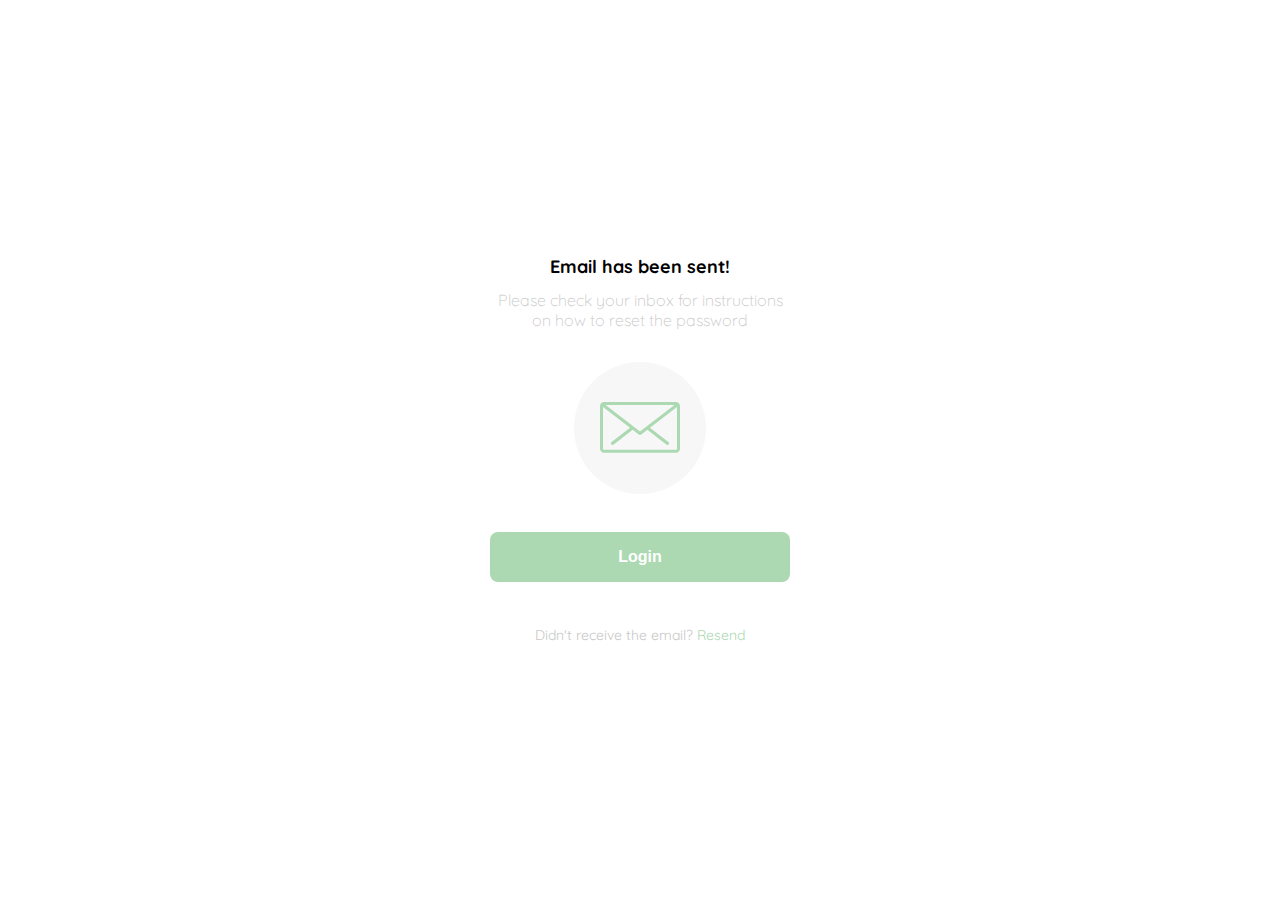
<file: email.html>
<!DOCTYPE html>
<html lang="en">
  <head>
    <meta charset="UTF-8" />
    <meta http-equiv="X-UA-Compatible" content="IE=edge" />
    <meta name="viewport" content="width=device-width, initial-scale=1.0" />
    <title>Document</title>
    <link rel="preconnect" href="https://fonts.googleapis.com" />
    <link rel="preconnect" href="https://fonts.gstatic.com" crossorigin />
    <link
      href="https://fonts.googleapis.com/css2?family=Quicksand:wght@300;500;700&display=swap"
      rel="stylesheet"
    />
    <link rel="stylesheet" href="style.css" />
  </head>
  <body>
    <div class="login">
      <div class="form-container-email">
        <img
          src="./assets/YardSale_Logos/logo_yard_sale.svg"
          alt="logo"
          class="logo"
        />

        <h1 class="title">Email has been sent!</h1>
        <p class="subtitle">
          Please check your inbox for instructions on how to reset the password
        </p>
        <div class="email-image">
          <img src="./assets/YardSale_Icons/email.svg" alt="email" />
        </div>

        <button class="primary-button login-button">Login</button>
        <p class="resend">
            <span>Didn't receive the email?</span>
            <a href="/">Resend</a>
        </p>
      </div>
    </div>
  </body>
</html>
</file>
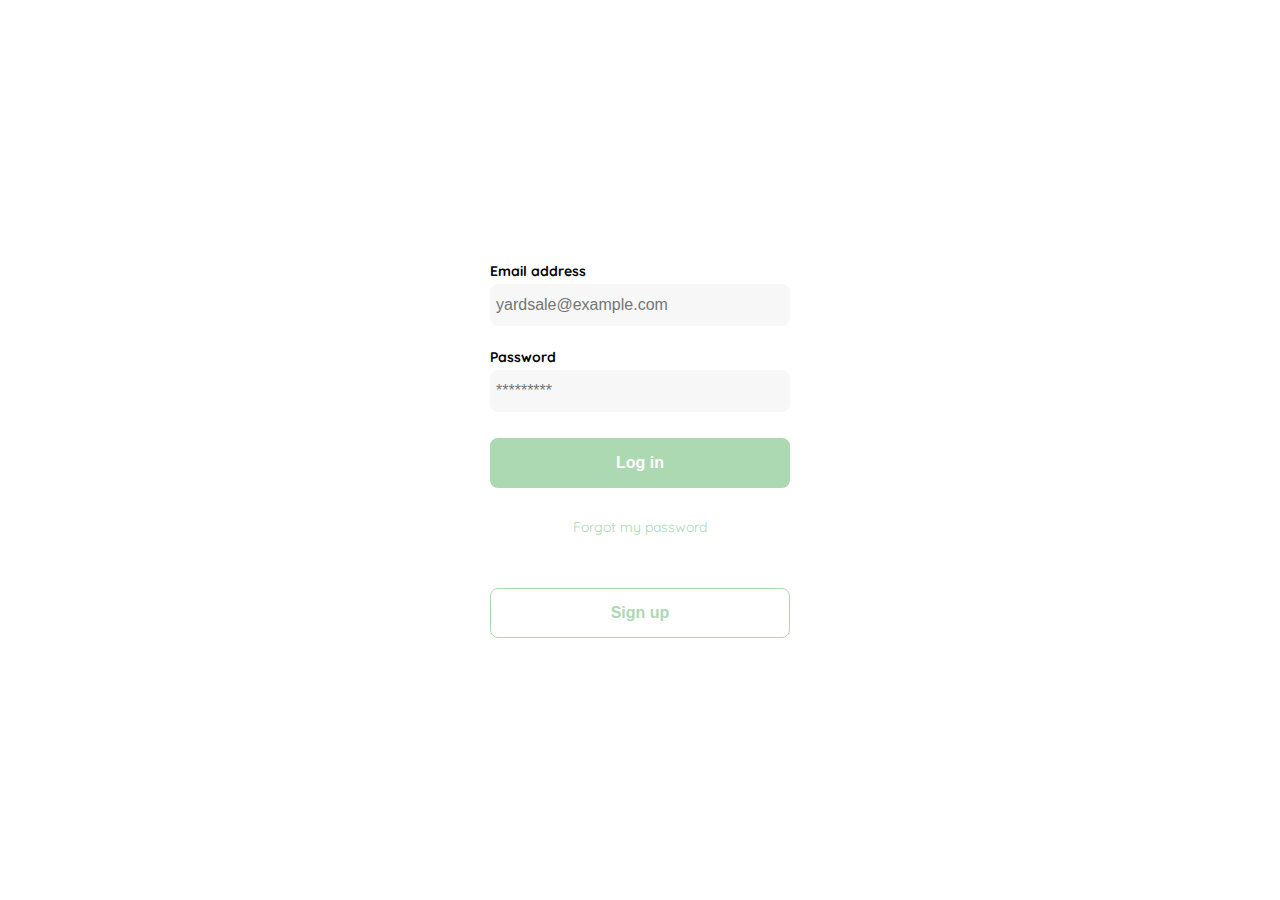
<file: login.html>
<!DOCTYPE html>
<html lang="en">
  <head>
    <meta charset="UTF-8" />
    <meta http-equiv="X-UA-Compatible" content="IE=edge" />
    <meta name="viewport" content="width=device-width, initial-scale=1.0" />
    <title>Document</title>
    <link rel="preconnect" href="https://fonts.googleapis.com" />
    <link rel="preconnect" href="https://fonts.gstatic.com" crossorigin />
    <link
      href="https://fonts.googleapis.com/css2?family=Quicksand:wght@300;500;700&display=swap"
      rel="stylesheet"
    />
    <link rel="stylesheet" href="style.css" />
  </head>
  <body>
    <div class="login">
      <div class="form-container">
        <img
          src="./assets/YardSale_Logos/logo_yard_sale.svg"
          alt="logo"
          class="logo"
        />

        <form action="/" class="form">
          <label for="email" class="label">Email address</label>
          <input
            type="email"
            id="email"
            placeholder="yardsale@example.com"
            class="input input-email"
          />
          <label for="password" class="label">Password</label>
          <input
            type="password"
            id="password"
            placeholder="*********"
            class="input input-password"
          />
          <input
            type="submit"
            value="Log in"
            class="primary-button login-button"
          />
          <a href="/">Forgot my password</a>
        </form>
        <button class="secondary-button signup-button">Sign up</button>
      </div>
    </div>
  </body>
</html>
</file>
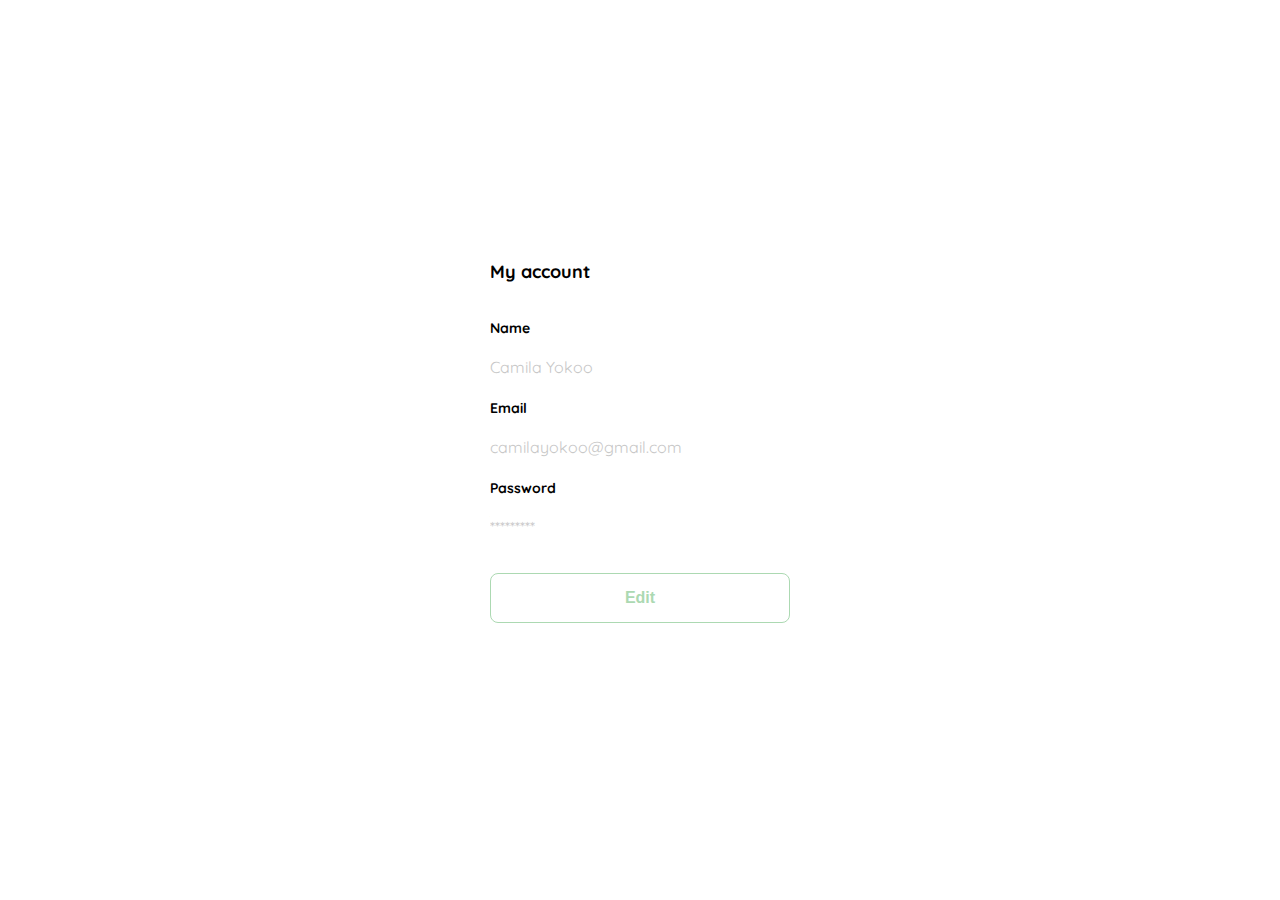
<file: mi-cuenta-edit.html>
<!DOCTYPE html>
<html lang="en">
  <head>
    <meta charset="UTF-8" />
    <meta http-equiv="X-UA-Compatible" content="IE=edge" />
    <meta name="viewport" content="width=device-width, initial-scale=1.0" />
    <title>Document</title>
    <link rel="preconnect" href="https://fonts.googleapis.com" />
    <link rel="preconnect" href="https://fonts.gstatic.com" crossorigin />
    <link
      href="https://fonts.googleapis.com/css2?family=Quicksand:wght@300;500;700&display=swap"
      rel="stylesheet"
    />
    <link rel="stylesheet" href="style.css" />
  </head>
  <body>
    <div class="login">
      <div class="form-container">
        <h1 class="title-account">My account</h1>

        <form action="/" class="form">
          <label for="name" class="label">Name</label>
          <p class="value">Camila Yokoo</p>
          <label for="email" class="label">Email</label>
          <p class="value">camilayokoo@gmail.com</p>
          <label for="password" class="label">Password</label>
          <p class="value">*********</p>
          <input
            type="submit"
            value="Edit"
            class="secondary-button login-button"
          />
        </form>
      </div>
    </div>
  </body>
</html>
</file>
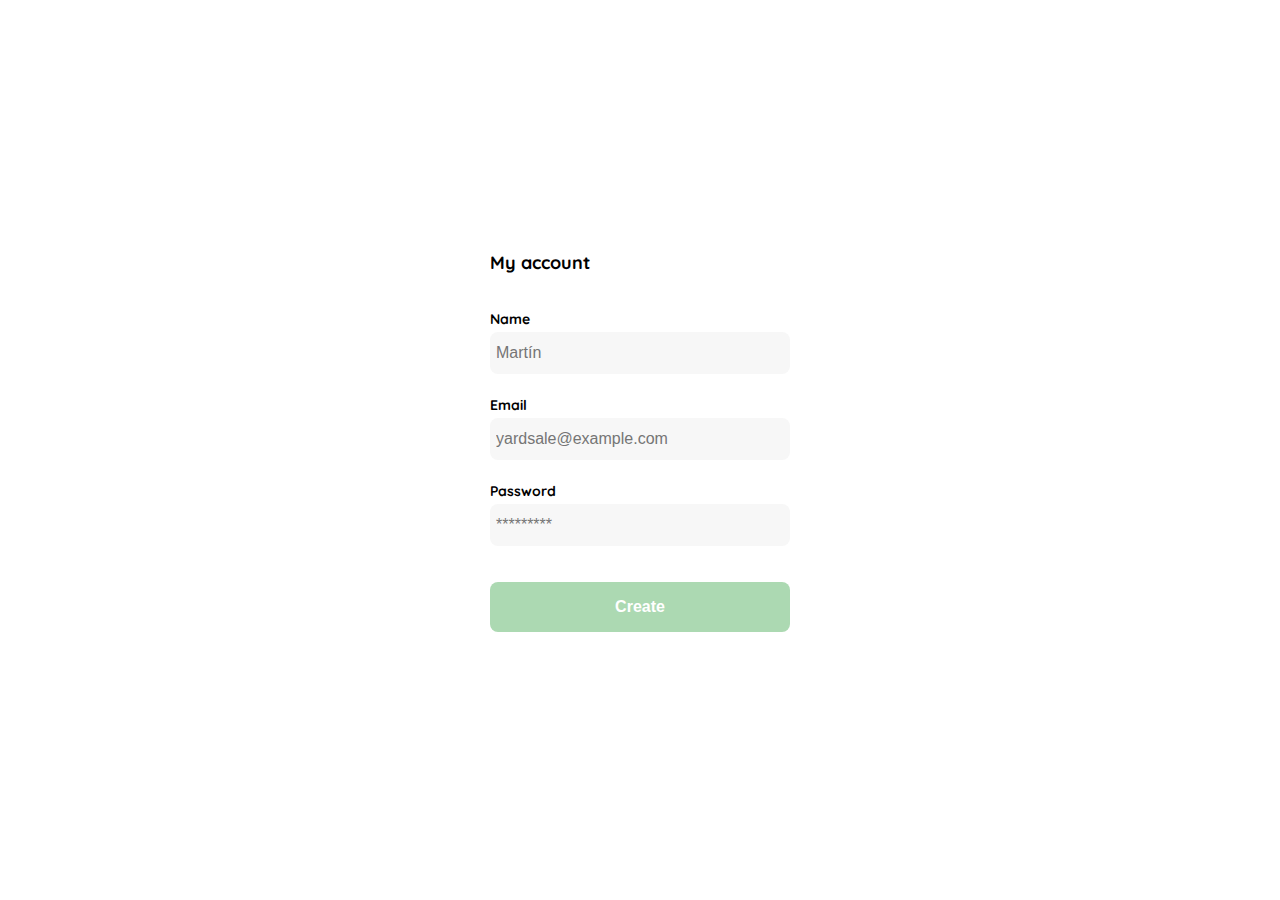
<file: mi-cuenta.html>
<!DOCTYPE html>
<html lang="en">
  <head>
    <meta charset="UTF-8" />
    <meta http-equiv="X-UA-Compatible" content="IE=edge" />
    <meta name="viewport" content="width=device-width, initial-scale=1.0" />
    <title>Document</title>
    <link rel="preconnect" href="https://fonts.googleapis.com" />
    <link rel="preconnect" href="https://fonts.gstatic.com" crossorigin />
    <link
      href="https://fonts.googleapis.com/css2?family=Quicksand:wght@300;500;700&display=swap"
      rel="stylesheet"
    />
    <link rel="stylesheet" href="style.css" />
  </head>
  <body>
    <div class="login">
      <div class="form-container">
        <h1 class="title-account">My account</h1>

        <form action="/" class="form">
          <label for="name" class="label">Name</label>
          <input
            type="text"
            id="name"
            placeholder="Martín"
            class="input input-name"
          />
          <label for="email" class="label">Email</label>
          <input
            type="email"
            id="email"
            placeholder="yardsale@example.com"
            class="input input-email-account"
          />
          <label for="password" class="label">Password</label>
          <input
            type="password"
            id="password"
            placeholder="*********"
            class="input input-password-account"
          />
          <input
            type="submit"
            value="Create"
            class="primary-button login-button"
          />
        </form>
      </div>
    </div>
  </body>
</html>
</file>
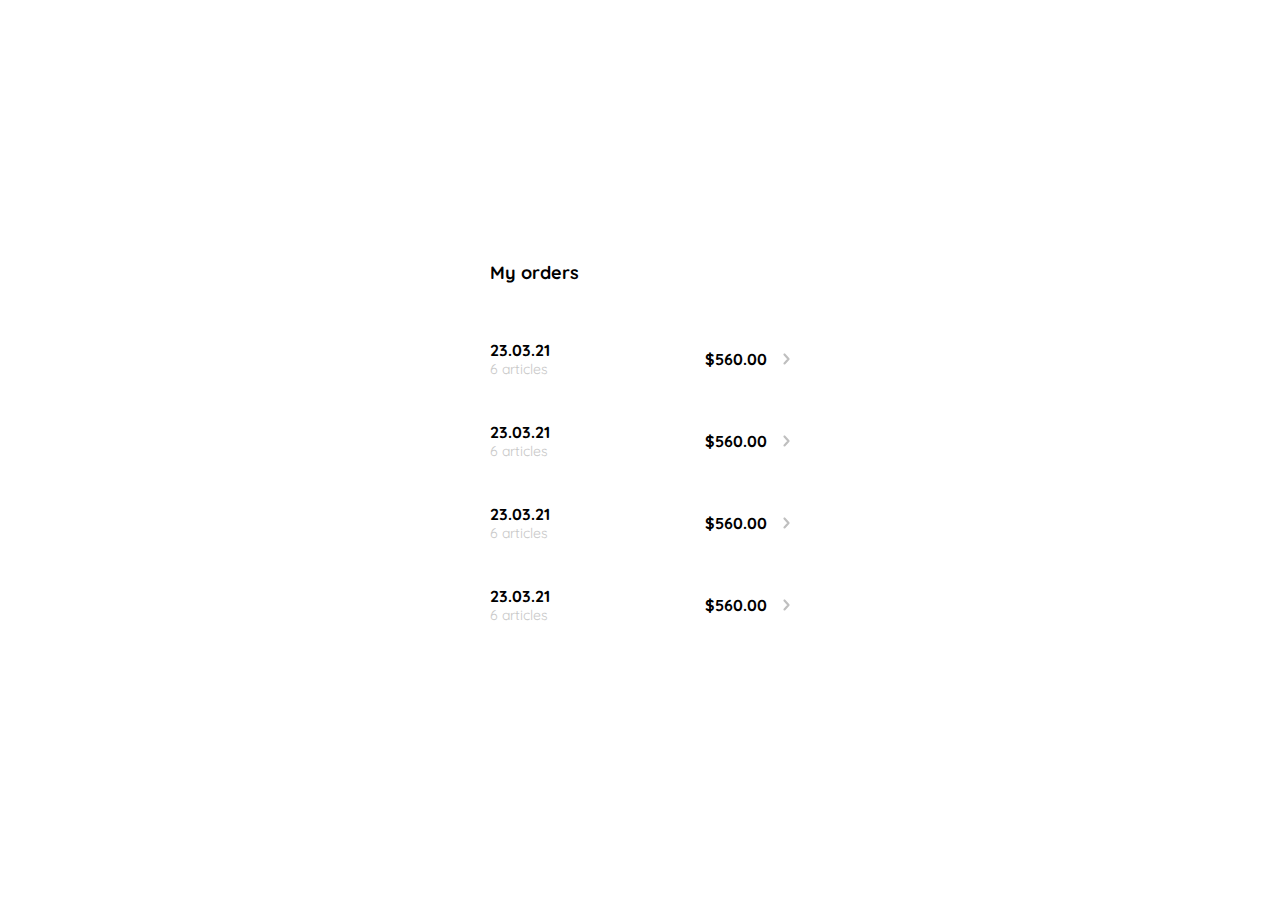
<file: mis-ordenes.html>
<!DOCTYPE html>
<html lang="en">
  <head>
    <meta charset="UTF-8" />
    <meta http-equiv="X-UA-Compatible" content="IE=edge" />
    <meta name="viewport" content="width=device-width, initial-scale=1.0" />
    <title>Document</title>
    <link rel="preconnect" href="https://fonts.googleapis.com" />
    <link rel="preconnect" href="https://fonts.gstatic.com" crossorigin />
    <link
      href="https://fonts.googleapis.com/css2?family=Quicksand:wght@300;500;700&display=swap"
      rel="stylesheet"
    />
    <link rel="stylesheet" href="style.css" />
  </head>
  <body>
    <div class="my-order">
      <div class="my-order-container">
        <h1 class="order-title">My orders</h1>
        <div class="my-order-content">
          <div class="order-2">
            <p>
              <span>23.03.21</span>
              <span>6 articles</span>
            </p>
            <p>$560.00</p>
            <img src="./assets/YardSale_Icons/flechita.svg" alt="arrow">
          </div>
          <div class="order-2">
            <p>
              <span>23.03.21</span>
              <span>6 articles</span>
            </p>
            <p>$560.00</p>
            <img src="./assets/YardSale_Icons/flechita.svg" alt="arrow">
          </div>
          <div class="order-2">
            <p>
              <span>23.03.21</span>
              <span>6 articles</span>
            </p>
            <p>$560.00</p>
            <img src="./assets/YardSale_Icons/flechita.svg" alt="arrow">
          </div>
          <div class="order-2">
            <p>
              <span>23.03.21</span>
              <span>6 articles</span>
            </p>
            <p>$560.00</p>
            <img src="./assets/YardSale_Icons/flechita.svg" alt="arrow">
          </div>
        </div>
      </div>
    </div>
  </body>
</html>
</file>
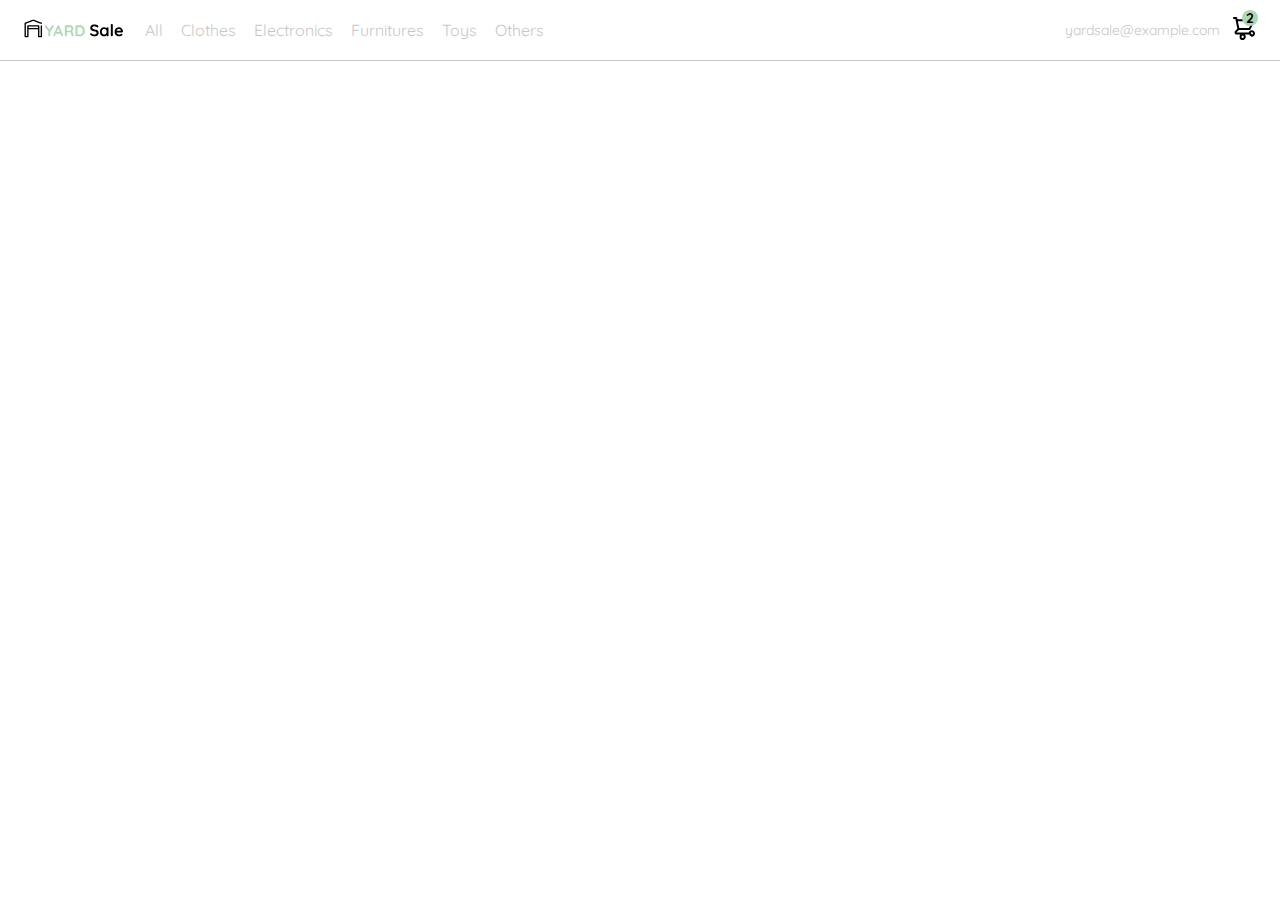
<file: navbar.html>
<!DOCTYPE html>
<html lang="en">
  <head>
    <meta charset="UTF-8" />
    <meta http-equiv="X-UA-Compatible" content="IE=edge" />
    <meta name="viewport" content="width=device-width, initial-scale=1.0" />
    <title>Document</title>
    <link rel="preconnect" href="https://fonts.googleapis.com" />
    <link rel="preconnect" href="https://fonts.gstatic.com" crossorigin />
    <link
      href="https://fonts.googleapis.com/css2?family=Quicksand:wght@300;500;700&display=swap"
      rel="stylesheet"
    />
    <link rel="stylesheet" href="style.css" />
  </head>
  <body>
    <nav>
      <img
        src="./assets/YardSale_Icons/icon_menu.svg"
        alt="menu"
        class="menu"
      />
      <div class="navbar-left">
        <img
          src="./assets/YardSale_Logos/logo_yard_sale.svg"
          alt="logo"
          class="logo-navbar"
        />
        <ul>
          <li>
            <a href="/">All</a>
          </li>
          <li>
            <a href="/">Clothes</a>
          </li>
          <li>
            <a href="/">Electronics</a>
          </li>
          <li>
            <a href="/">Furnitures</a>
          </li>
          <li>
            <a href="/">Toys</a>
          </li>
          <li>
            <a href="/">Others</a>
          </li>
        </ul>
      </div>
      <div class="navbar-right">
        <ul>
          <li class="navbar-email">yardsale@example.com</li>
          <li class="navbar-shopping-cart">
            <img
              src="./assets/YardSale_Icons/icon_shopping_cart.svg"
              alt="shoping cart"
            />
            <div>2</div>
          </li>
        </ul>
      </div>
    </nav>
  </body>
</html>
</file>
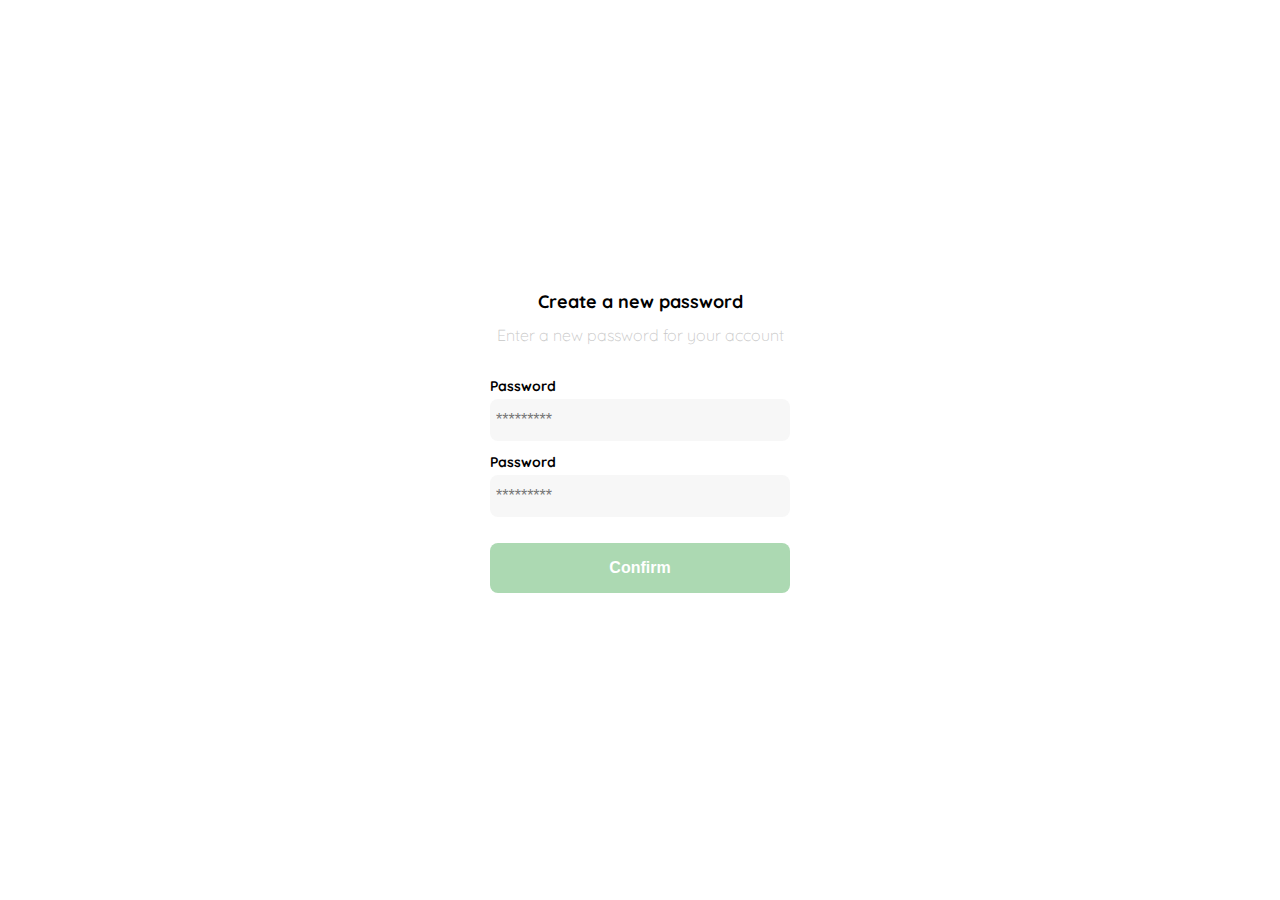
<file: password.html>
<!DOCTYPE html>
<html lang="en">
  <head>
    <meta charset="UTF-8" />
    <meta http-equiv="X-UA-Compatible" content="IE=edge" />
    <meta name="viewport" content="width=device-width, initial-scale=1.0" />
    <title>Document</title>
    <link rel="preconnect" href="https://fonts.googleapis.com" />
    <link rel="preconnect" href="https://fonts.gstatic.com" crossorigin />
    <link
      href="https://fonts.googleapis.com/css2?family=Quicksand:wght@300;500;700&display=swap"
      rel="stylesheet"
    />
    <link rel="stylesheet" href="style.css" />
  </head>
  <body>
    <div class="login">
      <div class="form-container">
        <img
          src="./assets/YardSale_Logos/logo_yard_sale.svg"
          alt="logo"
          class="logo"
        />

        <h1 class="title">Create a new password</h1>
        <p class="subtitle">Enter a new password for your account</p>

        <form action="/" class="form">
          <label for="password" class="label">Password</label>
          <input
            type="password"
            id="password"
            placeholder="*********"
            class="input input-password"
          />
          <label for="new-password" class="label">Password</label>
          <input
            type="password"
            id="new-password"
            placeholder="*********"
            class="input input-password"
          />
          <input
            type="submit"
            value="Confirm"
            class="primary-button login-button"
          />
        </form>
      </div>
    </div>
  </body>
</html>
</file>
<file: style.css>
:root {
  --very-light-pink: #c7c7c7;
  --text-input-field: #f7f7f7;
  --hospital-green: #acd9b2;
  --white: #ffffff;
  --black: #000000;
  --dark: #232830;
  --sm: 14px;
  --md: 16px;
  --lg: 18px;
}
body {
  font-family: "Quicksand", sans-serif;
  margin: 0;
}
nav {
  display: flex;
  justify-content: space-between;
  padding: 0 24px;
  border-bottom: 1px solid var(--very-light-pink);
}
.login {
  width: 100%;
  height: 100vh;
  display: grid;
  place-items: center;
}
.form-container {
  display: grid;
  grid-template-rows: auto 1fr auto;
  width: 300px;
}
.form-container-email {
  display: grid;
  grid-template-rows: auto 1fr auto;
  width: 300px;
  justify-items: center;
}
.logo {
  width: 150px;
  margin-bottom: 48px;
  justify-self: center;
  display: none;
}
.title {
  font-size: var(--lg);
  margin-bottom: 12px;
  text-align: center;
}
.title-cart {
  font-size: var(--lg);
  font-weight: bold;
}
.title-container-cart {
  display: flex;
}
.title-container-cart img {
  transform: rotate(180deg);
  margin-right: 14px;
}
.title-account {
  font-size: var(--lg);
  margin-bottom: 36px;
  text-align: start;
}
.subtitle {
  color: var(--very-light-pink);
  font-size: var(--md);
  font-weight: 300;
  margin-top: 0;
  margin-bottom: 32px;
  text-align: center;
}
.email-image {
  width: 132px;
  height: 132px;
  border-radius: 50%;
  background-color: var(--text-input-field);
  display: flex;
  justify-content: center;
  align-items: center;
  margin-bottom: 24px;
}
.email-image img {
  width: 80px;
}
.form {
  display: flex;
  flex-direction: column;
}
.form a {
  color: var(--hospital-green);
  font-size: var(--sm);
  text-align: center;
  text-decoration: none;
  margin-bottom: 52px;
}
label {
  font-size: var(--sm);
  font-weight: bold;
  margin-bottom: 4px;
}
.input {
  background-color: var(--text-input-field);
  border: none;
  border-radius: 8px;
  height: 30px;
  font-size: var(--md);
  padding: 6px;
  margin-bottom: 12px;
}
.input-email {
  margin-bottom: 22px;
}
.input-name,
.input-email-account,
.input-password-account {
  margin-bottom: 22px;
}
.resend {
  font-size: var(--sm);
}
.resend span {
  color: var(--very-light-pink);
}
.resend a {
  color: var(--hospital-green);
  text-decoration: none;
}
.value {
  color: var(--very-light-pink);
  font-size: var(--md);
  margin-bottom: 22px;
}
.primary-button {
  background-color: var(--hospital-green);
  border-radius: 8px;
  border: none;
  color: var(--white);
  width: 100%;
  cursor: pointer;
  font-size: var(--md);
  font-weight: bold;
  height: 50px;
}
.secondary-button {
  background-color: var(--white);
  border-radius: 8px;
  border: 1px solid var(--hospital-green);
  color: var(--hospital-green);
  width: 100%;
  cursor: pointer;
  font-size: var(--md);
  font-weight: bold;
  height: 50px;
}
.add-to-cart-button {
  display: flex;
  align-items: center;
  justify-content: center;
}
.login-button {
  margin-top: 14px;
  margin-bottom: 30px;
}
.cards-container {
  display: grid;
  grid-template-columns: repeat(auto-fill, 240px);
  gap: 26px;
  place-content: center;
}
.product-card {
  width: 240px;
}
.product-card img {
  width: 240px;
  height: 240px;
  border-radius: 20px;
  object-fit: cover;
}
.desktop-menu {
  width: 100px;
  height: auto;
  border: 1px solid var(--very-light-pink);
  border-radius: 6px;
  padding: 20px 20px 0 20px;
}
.desktop-menu ul {
  list-style: none;
  padding: 0;
  margin: 0;
}
.desktop-menu ul li {
  text-align: end;
}
.desktop-menu ul li:nth-child(1),
.desktop-menu ul li:nth-child(2) {
  font-weight: bold;
}
.desktop-menu ul li:last-child {
  padding-top: 20px;
  border-top: 1px solid var(--very-light-pink);
}
.desktop-menu ul li:last-child a {
  color: var(--hospital-green);
  font-size: var(--sm);
  text-decoration: none;
}
.desktop-menu ul li a {
  color: var(--black);
  text-decoration: none;
  margin-bottom: 20px;
  display: inline-block;
}
.mobile-menu {
  padding: 24px;
  list-style: none;
}
.mobile-menu a {
  text-decoration: none;
  color: var(--black);
  font-weight: bold;
}
.mobile-menu ul {
  padding: 0;
  margin: 24px 0 0;
  list-style: none;
}
.mobile-menu ul:nth-child(1) {
  border-bottom: 1px solid var(--very-light-pink);
}
.mobile-menu ul li {
  margin-bottom: 24px;
}
.mobile-menu .menu-email {
  font-size: var(--sm);
  font-weight: 300;
}
.mobile-menu .menu-sign-out {
  color: var(--hospital-green);
  font-size: var(--sm);
}
.mobile-menu ul:last-child {
  position: absolute;
  bottom: 0;
}
.product-info {
  display: flex;
  justify-content: space-between;
  align-items: center;
  margin-top: 12px;
}
.product-info figure {
  margin: 0;
}
.product-info figure img {
  width: 35px;
  height: 35px;
}
.product-info div p:nth-child(1) {
  font-weight: bold;
  font-size: var(--md);
  margin-top: 0;
  margin-bottom: 4px;
}
.product-info div p:nth-child(2) {
  font-size: var(--sm);
  color: var(--very-light-pink);
  margin-top: 0;
  margin-bottom: 0;
}
.my-order {
  width: 100%;
  height: 100vh;
  display: grid;
  place-items: center;
}
.order-title {
  font-size: var(--lg);
  margin-bottom: 40px;
}
.my-order-container {
  display: grid;
  grid-template-rows: auto 1fr auto;
  width: 300px;
}
.order {
  display: grid;
  grid-template-columns: auto 1fr;
  gap: 16px;
  align-items: center;
  background-color: var(--text-input-field);
  margin-bottom: 24px;
  border-radius: 8px;
  padding: 0 24px;
}
.order-2 {
  display: grid;
  grid-template-columns: auto 1fr auto;
  gap: 16px;
  align-items: center;
  margin-bottom: 12px;
}
.order p:nth-child(1) {
  display: flex;
  flex-direction: column;
}
.order p span:nth-child(1) {
  font-size: var(--md);
  font-weight: bold;
}
.order p span:nth-child(2) {
  font-size: var(--sm);
  color: var(--very-light-pink);
}
.order p:nth-child(2) {
  text-align: end;
  font-weight: bold;
}
.order-2 p:nth-child(1) {
  display: flex;
  flex-direction: column;
}
.order-2 p span:nth-child(1) {
  font-size: var(--md);
  font-weight: bold;
}
.order-2 p span:nth-child(2) {
  font-size: var(--sm);
  color: var(--very-light-pink);
}
.order-2 p:nth-child(2) {
  text-align: end;
  font-weight: bold;
}
.my-order-content {
  display: flex;
  flex-direction: column;
}
.shoping-cart figure img {
  width: 70px;
  height: 70px;
  border-radius: 20px;
  object-fit: cover;
}
.shoping-cart p:nth-child(2) {
  color: var(--very-light-pink);
}
.shoping-cart p:nth-child(3) {
  font-size: var(--md);
  font-weight: bold;
}
.shoping-cart {
  display: grid;
  grid-template-columns: auto 1fr auto auto;
  gap: 16px;
  margin-bottom: 24px;
  align-items: center;
}
.shoping-cart figure {
  margin: 0;
}
.menu {
  display: none;
}
.logo-navbar {
  width: 100px;
}
.navbar-left ul,
.navbar-right ul {
  list-style: none;
  padding: 0;
  margin: 0;
  display: flex;
  align-items: center;
  height: 60px;
}
.navbar-left {
  display: flex;
}
.navbar-left ul {
  margin-left: 12px;
}
.navbar-left ul li a,
.navbar-right ul li a {
  text-decoration: none;
  color: var(--very-light-pink);
  border: 1px solid var(--white);
  padding: 8px;
  border-radius: 8px;
}
.navbar-left ul li a:hover,
.navbar-right ul li a:hover {
  border: 1px solid var(--hospital-green);
  color: var(--hospital-green);
}
.navbar-email {
  color: var(--very-light-pink);
  font-size: var(--sm);
  margin-right: 12px;
}
.navbar-shoping-cart {
  position: relative;
}
.navbar-shopping-cart div {
  width: 16px;
  height: 16px;
  background-color: var(--hospital-green);
  border-radius: 50%;
  font-size: var(--sm);
  font-weight: bold;
  position: absolute;
  top: 10px;
  right: 22px;
  display: flex;
  justify-content: center;
  align-items: center;
}
.product-detail {
  width: 360px;
  padding-bottom: 24px;
  position: absolute;
  right: 0;
}
.product-detail-cart {
  width: 360px;
  padding: 24px;
  box-sizing: border-box;
  position: absolute;
  right: 0;
}
.product-detail-close {
  background: var(--white);
  width: 14px;
  height: 14px;
  position: absolute;
  top: 24px;
  left: 24px;
  z-index: 2;
  padding: 12px;
  border-radius: 50%;
}
.product-detail-close:hover {
  cursor: pointer;
}
.product-detail > img:nth-child(2) {
  width: 100%;
  height: 360px;
  object-fit: cover;
  border-radius: 0 0 20px 20px;
}
.product-detail-info {
  margin: 24px 24px 0 24px;
}
.product-detail-info p:nth-child(1) {
  font-weight: bold;
  font-size: var(--md);
  margin-top: 0;
  margin-bottom: 10px;
}
.product-detail-info p:nth-child(2) {
  color: var(--very-light-pink);
  font-size: var(--md);
  margin-top: 0;
  margin-bottom: 20px;
}
.product-detail-info p:nth-child(3) {
  color: var(--very-light-pink);
  font-size: var(--sm);
  margin-top: 0;
  margin-bottom: 20px;
}
.points {
  display: flex;
  justify-content: center;
}
.points > li {
  background: var(--very-light-pink);
  width: 8px;
  height: 8px;
  margin: 8px 6px;
  border-radius: 50%;
  list-style-type: none;
  cursor: pointer;
}
.points > .active {
  background: var(--hospital-green);
}
.points > li:hover {
  background: var(--hospital-green);
}
@media (max-width: 640px) {
  .cards-container {
    grid-template-columns: repeat(auto-fill, 140px);
  }
  .product-card {
    width: 140px;
  }
  .product-card img {
    width: 140px;
    height: 140px;
  }
}
.order-cart {
  display: grid;
  grid-template-columns: auto 1fr;
  gap: 16px;
  align-items: center;
  background-color: var(--text-input-field);
  margin-bottom: 24px;
  border-radius: 8px;
  padding: 0 24px;
}
.order-cart p:nth-child(1) {
  display: flex;
  flex-direction: column;
}
.order-cart p span:nth-child(1) {
  font-size: var(--md);
  font-weight: bold;
}
.order-cart p:nth-child(2) {
  text-align: end;
  font-weight: bold;
}
.shopping-cart-final {
  display: grid;
  grid-template-columns: auto 1fr auto auto;
  gap: 16px;
  margin-bottom: 24px;
  align-items: center;
}
.shopping-cart-final figure {
  margin: 0;
}
.shopping-cart-final figure img {
  width: 70px;
  height: 70px;
  border-radius: 20px;
  object-fit: cover;
}
.shopping-cart-final p:nth-child(2) {
  color: var(--very-light-pink);
}
.shopping-cart-final p:nth-child(3) {
  font-size: var(--md);
  font-weight: bold;
}
.cross {
  cursor: pointer;
}
@media (max-width: 640px) {
  .logo {
    display: block;
  }
  .secondary-button {
    width: 300px;
    position: absolute;
    bottom: 0;
    margin-bottom: 24px;
  }
}
@media (max-width: 640px) {
  .menu {
    display: block;
  }
  .navbar-left ul {
    display: none;
  }
  .navbar-email {
    display: none;
  }
}
@media (max-width: 640px) {
  .product-detail {
    width: 100%;
  }
}
</file>
